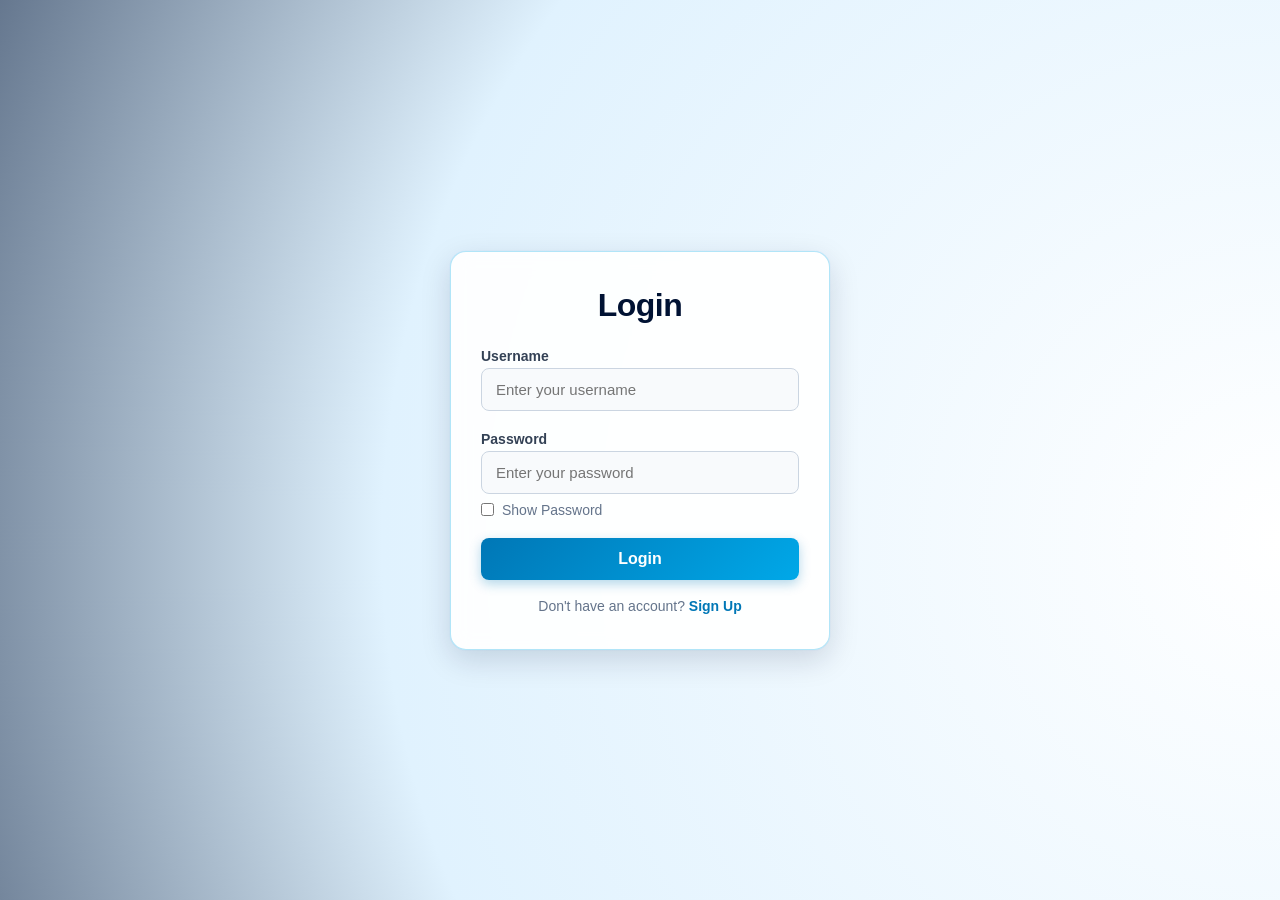
<file: login.html>
<!DOCTYPE html> 
<html lang="en"> 
<head> 
    <meta charset="UTF-8"> 
    <meta name="viewport" content="width=device-width, initial-scale=1.0"> 
    <title>Login & Sign Up Page</title> 
    <link rel="stylesheet" href="login_style.css"> 
</head> 
<body> 
    <div class="form-container"> 
        <h2 id="formTitle">Login</h2> 
        <form id="authForm" onsubmit="event.preventDefault(); handleSubmit();"> 
            <label for="username">Username</label> 
            <input type="text" id="username" placeholder="Enter your username" required> 
  
            <label for="password">Password</label> 
            <input type="password" id="password" placeholder="Enter your password" required> 
  
            <div class="show-password" id="showPasswordContainer"> 
                <input type="checkbox" id="showPassword" onclick="togglePasswordVisibility()"> 
                <label for="showPassword">Show Password</label> 
            </div> 
  
            <label for="confirmPassword" id="confirmPasswordLabel" style="display: none;">Confirm Password</label> 
            <input type="password" id="confirmPassword" placeholder="Re-enter your password" style="display: none;"> 
              
            <p id="passwordMatchMessage" style="display: none;"></p> 
  
            <button type="submit" id="submitBtn">Login</button> 
            <p id="errorMessage"></p> 
  
            <p id="toggleText">Don't have an account? <a href="#" onclick="toggleForm()">Sign Up</a></p> 
        </form> 
    </div> 

    <script> 
        let isLogin = true; 

        function toggleForm() { 
            const formTitle = document.getElementById('formTitle'); 
            const confirmPassword = document.getElementById('confirmPassword'); 
            const confirmPasswordLabel = document.getElementById('confirmPasswordLabel'); 
            const submitButton = document.getElementById('submitBtn'); 
            const toggleText = document.getElementById('toggleText'); 
            const showPasswordContainer = document.getElementById('showPasswordContainer'); 
            const passwordMatchMessage = document.getElementById('passwordMatchMessage');
            const showPasswordCheckbox = document.getElementById('showPassword');
            const passwordField = document.getElementById('password');

            document.getElementById('authForm').reset(); 
            document.getElementById('errorMessage').textContent = ''; 
            passwordMatchMessage.style.display = 'none';

            passwordField.type = 'password'; 
            if (showPasswordCheckbox) showPasswordCheckbox.checked = false;

            if (isLogin) { 
                formTitle.textContent = 'Sign Up'; 
                confirmPassword.style.display = 'block'; 
                confirmPasswordLabel.style.display = 'block'; 
                confirmPassword.required = true; 
                submitButton.textContent = 'Sign Up'; 
                toggleText.innerHTML = 'Already have an account? <a href="#" onclick="toggleForm()">Login</a>'; 
                showPasswordContainer.style.visibility = 'hidden'; 
                isLogin = false; 
            } else { 
                formTitle.textContent = 'Login'; 
                confirmPassword.style.display = 'none'; 
                confirmPasswordLabel.style.display = 'none'; 
                confirmPassword.required = false; 
                submitButton.textContent = 'Login'; 
                toggleText.innerHTML = 'Don\'t have an account? <a href="#" onclick="toggleForm()">Sign Up</a>'; 
                showPasswordContainer.style.visibility = 'visible'; 
                isLogin = true; 
            } 
        } 
  
        function handleSubmit() { 
            const username = document.getElementById('username').value.trim(); 
            const password = document.getElementById('password').value; 
            const errorMessage = document.getElementById('errorMessage'); 
            errorMessage.textContent = ''; 
  
            if (isLogin) { 
                const storedUsername = localStorage.getItem('username'); 
                const storedPassword = localStorage.getItem('password'); 
  
                if (username === storedUsername && password === storedPassword) { 
                    alert('Welcome! Successfully logged in.'); 
                    window.location.href = 'index.html'; 
                } else { 
                    errorMessage.style.color = '#ef4444';
                    errorMessage.textContent = 'Invalid username or password'; 
                } 
            } else { 
                const confirmPassword = document.getElementById('confirmPassword').value; 

                if (password !== confirmPassword) { 
                    errorMessage.style.color = '#ef4444';
                    errorMessage.textContent = 'Passwords do not match'; 
                } else if (username && password) { 
                    localStorage.setItem('username', username); 
                    localStorage.setItem('password', password); 
  
                    alert('Account created successfully! You can now log in.'); 
                    toggleForm(); 
                } else { 
                    errorMessage.style.color = '#ef4444';
                    errorMessage.textContent = 'Please fill out all fields'; 
                } 
            } 
        } 
  
        function togglePasswordVisibility() { 
            const passwordField = document.getElementById('password'); 
            passwordField.type = passwordField.type === 'password' ? 'text' : 'password'; 
        } 
  
        document.getElementById('confirmPassword').addEventListener('input', checkPasswordMatch); 
        document.getElementById('password').addEventListener('input', checkPasswordMatch); 

        function checkPasswordMatch() { 
            if (isLogin) return; 

            const password = document.getElementById('password').value; 
            const confirmPassword = document.getElementById('confirmPassword').value; 
            const message = document.getElementById('passwordMatchMessage'); 
  
            if (confirmPassword === "") { 
                message.style.display = 'none'; 
            } else if (confirmPassword === password) { 
                message.textContent = 'Passwords match'; 
                message.style.color = '#10b981'; 
                message.style.display = 'block'; 
            } else { 
                message.textContent = 'Passwords do not match'; 
                message.style.color = '#ef4444'; 
                message.style.display = 'block'; 
            } 
        } 
    </script> 
</body> 
</html>
</file>
<file: login_style.css>
/* Basic Reset */
* {
    margin: 0;
    padding: 0;
    box-sizing: border-box;
}

/* Body Styling - Modern Gradient with home page theme */
body {
    font-family: 'Segoe UI', Tahoma, Geneva, Verdana, sans-serif;
    display: flex;
    justify-content: center;
    align-items: center;
    min-height: 100vh;
    margin: 0;
    background: radial-gradient(circle at 50% 30%, #ffffff 0%, #e0f2fe 50%, #001233 100%);
    background-size: 200% 200%;
    animation: pulseGradient 12s ease infinite;
    color: #1e293b;
    position: relative;
    overflow: hidden;
}

@keyframes pulseGradient {
    0% { background-position: 0% 50%; }
    50% { background-position: 100% 50%; }
    100% { background-position: 0% 50%; }
}

/* Glassmorphism / Clean Card Design */
.form-container {
    width: 380px;
    padding: 35px 30px;
    background: rgba(255, 255, 255, 0.92);
    backdrop-filter: blur(10px);
    border-radius: 16px;
    box-shadow: 0 10px 30px rgba(0, 18, 51, 0.15), 0 0 1px rgba(0, 150, 255, 0.3);
    border: 1px solid rgba(0, 168, 232, 0.3);
    text-align: center;
    position: relative;
    z-index: 10;
    transition: all 0.3s ease;
}

.form-container h2 {
    margin-bottom: 24px;
    color: #001233; /* Deep navy from home banner */
    font-size: 32px;
    font-weight: 700;
    letter-spacing: -0.5px;
}

/* Label Styling */
label {
    display: block;
    text-align: left;
    margin: 8px 0 4px;
    color: #334155;
    font-size: 14px;
    font-weight: 600;
}

/* Input Field Styling */
input[type="text"], input[type="password"] {
    width: 100%;
    padding: 12px 14px;
    margin-bottom: 12px;
    border: 1.5px solid #cbd5e1;
    border-radius: 8px;
    outline: none;
    font-size: 15px;
    transition: border-color 0.2s, box-shadow 0.2s;
    background: #f8fafc;
}

input[type="text"]:focus, input[type="password"]:focus {
    border-color: #00a8e8;
    background: #ffffff;
    box-shadow: 0 0 0 3px rgba(0, 168, 232, 0.15);
}

/* Button Styling matching Home Page Log Out / Action Buttons */
button {
    width: 100%;
    padding: 12px;
    background: linear-gradient(135deg, #0077b6, #00a8e8);
    color: #ffffff;
    border: none;
    border-radius: 8px;
    cursor: pointer;
    font-size: 16px;
    font-weight: 600;
    transition: transform 0.15s ease, box-shadow 0.2s ease, background 0.3s;
    margin-top: 10px;
    box-shadow: 0 4px 12px rgba(0, 119, 182, 0.3);
}

button:hover {
    background: linear-gradient(135deg, #005f9e, #0096c7);
    transform: translateY(-1px);
    box-shadow: 0 6px 16px rgba(0, 119, 182, 0.4);
}

button:active {
    transform: translateY(0);
}

/* Show Password Container */
.show-password {
    display: flex;
    align-items: center;
    margin-top: -4px;
    margin-bottom: 10px;
    font-size: 13px;
    color: #64748b;
}

.show-password input[type="checkbox"] {
    margin-right: 8px;
    cursor: pointer;
    accent-color: #00a8e8;
}

.show-password label {
    margin: 0;
    font-weight: normal;
    color: #64748b;
    cursor: pointer;
}

/* Error & Match Message Styling */
#errorMessage, #passwordMatchMessage {
    margin-top: 8px;
    font-size: 13px;
    font-weight: 500;
}

/* Toggle link styling */
#toggleText {
    margin-top: 18px;
    font-size: 14px;
    color: #64748b;
}

#toggleText a {
    color: #0077b6;
    text-decoration: none;
    font-weight: 600;
}

#toggleText a:hover {
    text-decoration: underline;
}
</file>
